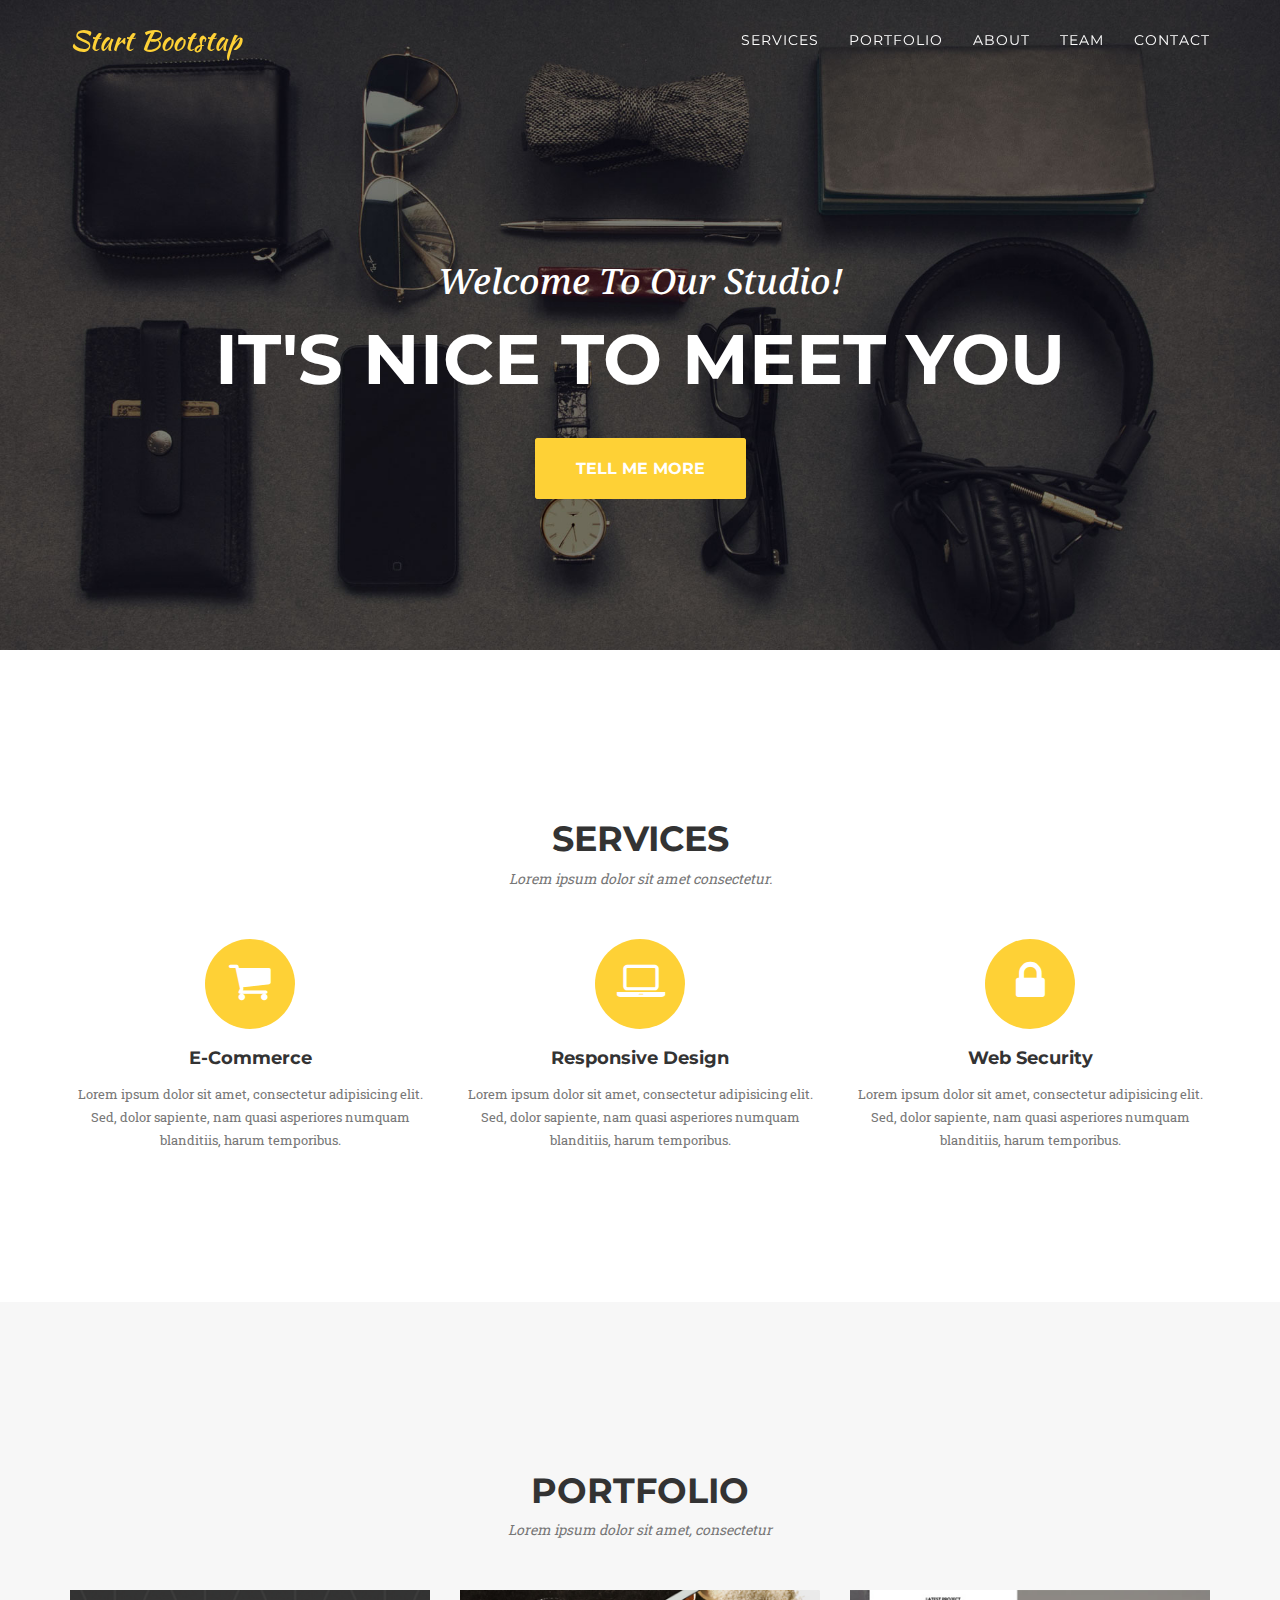
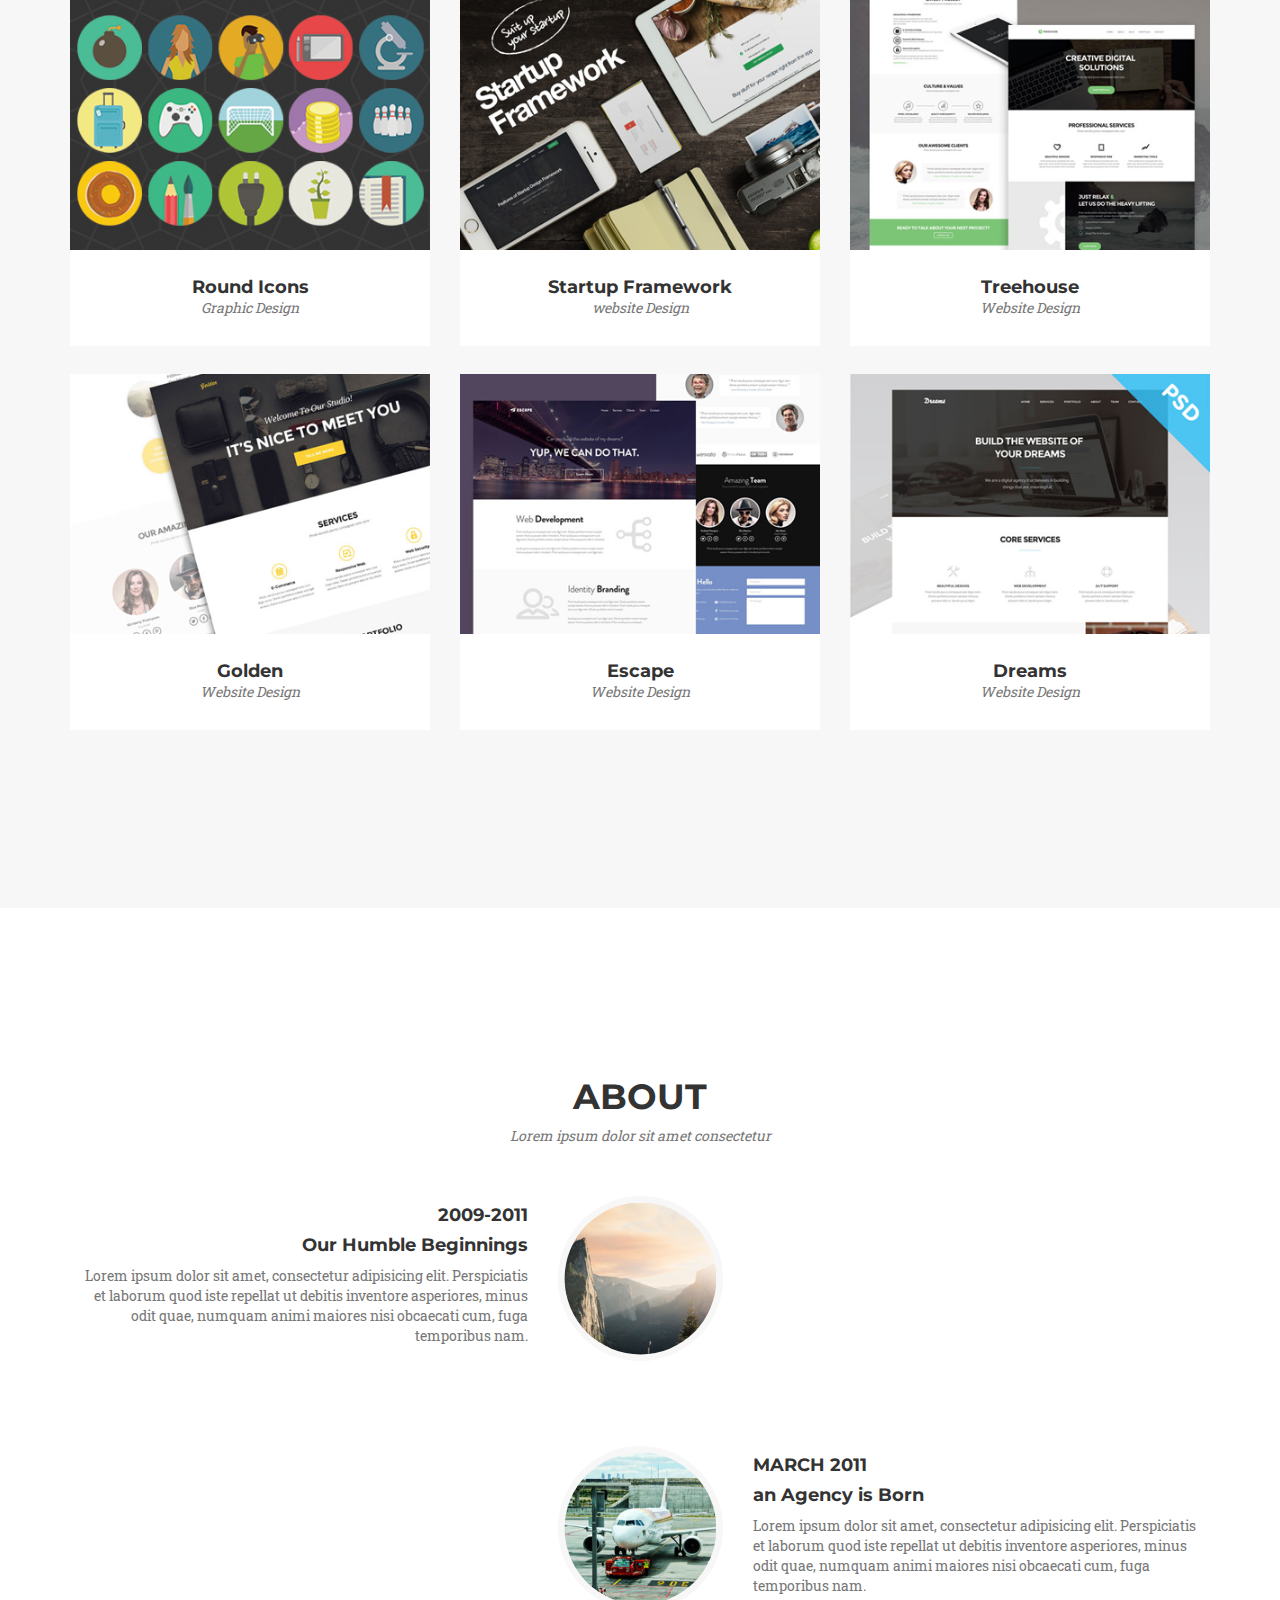
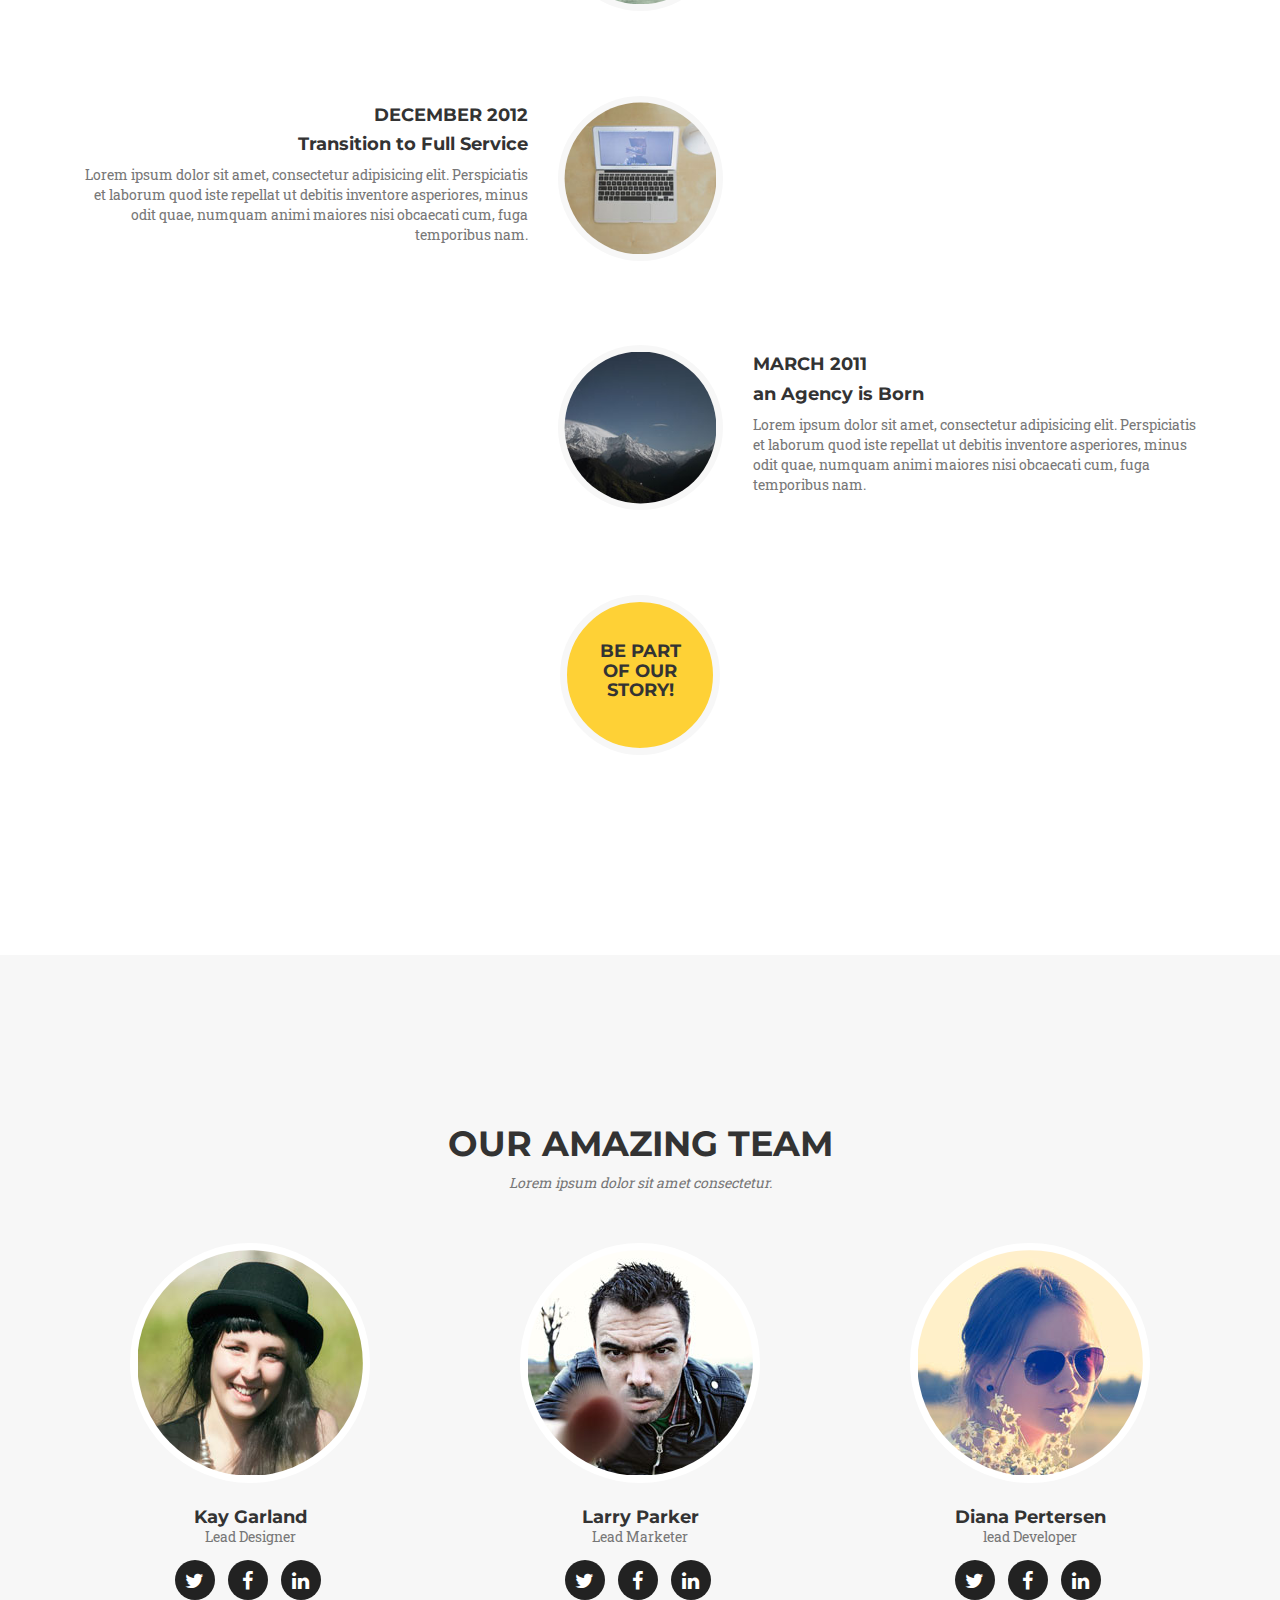
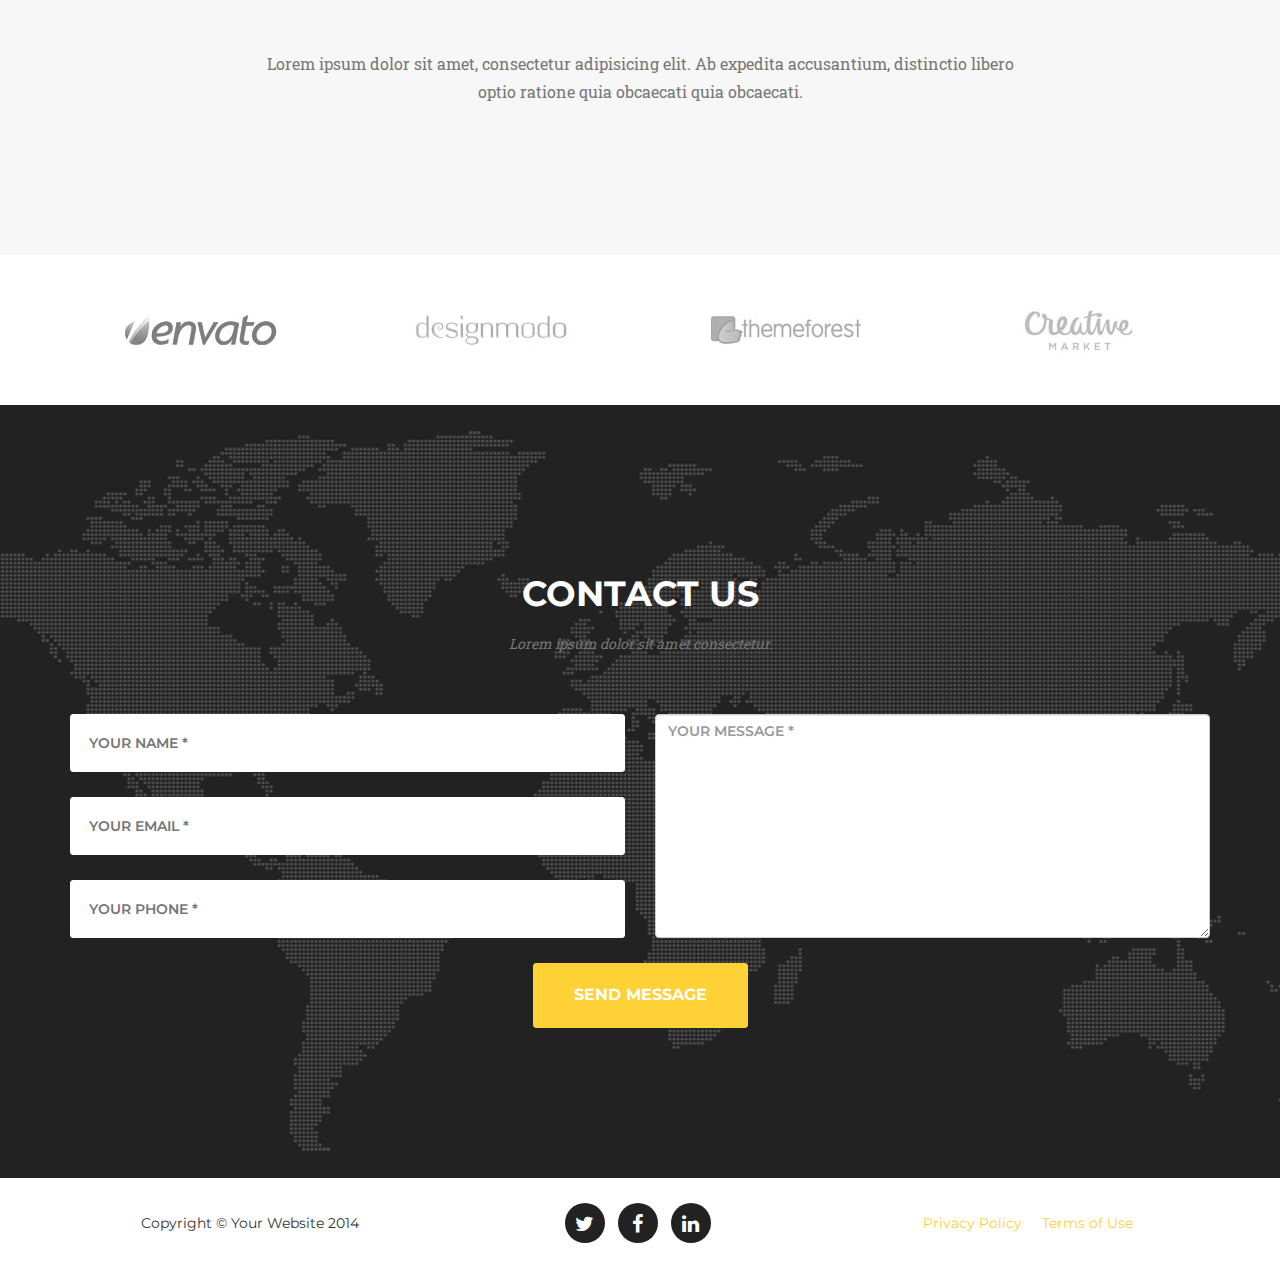
<file: index.html>
<!DOCTYPE html>
<html>
  <head>
    <meta charset="utf-8">
    <meta name="viewport" content="width=device-width, initial-scale=1">
    <title>Agency Theme</title>
    <link href="https://fonts.googleapis.com/css?family=Montserrat:400,700" rel="stylesheet" type="text/css">
    <link href="https://fonts.googleapis.com/css?family=Kaushan+Script" rel="stylesheet" type="text/css">
    <link href="https://fonts.googleapis.com/css?family=Droid+Serif:400,700,400italic,700italic" rel="stylesheet" type="text/css">
    <link href="https://fonts.googleapis.com/css?family=Roboto+Slab:400,100,300,700" rel="stylesheet" type="text/css">
    <link href="assets/font-awesome/css/font-awesome.min.css" rel="stylesheet">
    <link href="assets/font-awesome/css/font-awesome.css" rel="stylesheet">
    <link href="assets/css/bootstrap.css" rel="stylesheet">
    <link href="assets/css/bootstrap.min.css" rel="stylesheet">
    <link href="assets/css/main.css" rel="stylesheet">
  </head>
  <body id="page-top" class="index">
    <nav class="navbar navbar-default navbar-fixed-top">
      <div class="container">
        <div class="navbar-header page-scroll">
          <button type="button" data-toggle="collapse" data-target="#bs-example-navbar-collapse-1" class="navbar-toggle"><span class="sr-only">Toggle navigation</span><span class="icon-bar"></span><span class="icon-bar"></span>
            <pan class="icon-bar"></pan>
          </button><a href="#hero" class="navbar-brand page-scroll">Start Bootstap</a>
        </div>
        <div id="bs-example-navbar-collapse-1" class="collapse navbar-collapse">
          <ul class="nav navbar-nav navbar-right">
            <li class="hidden"><a href="#page-top"></a></li>
            <li><a href="#" class="page-scroll">SERVICES</a></li>
            <li><a href="#portfolio" class="page-scroll">PORTFOLIO</a></li>
            <li><a href="#about" class="page-scroll">ABOUT</a></li>
            <li><a href="index.html#" class="page-scroll">TEAM</a></li>
            <li><a href="index.html#" class="page-scroll">CONTACT</a></li>
          </ul>
        </div>
      </div>
    </nav>
    <div class="hero-img" id="hero">
      <div class="container">
        <h2>Welcome To Our Studio!</h2>
        <h1>it's nice to meet you</h1><a href="#">tell me more</a>
      </div>
    </div>
    <section class="services">
      <div class="container">
        <h2>services</h2>
        <p>Lorem ipsum dolor sit amet consectetur.</p>
        <div class="row">
          <div class="col-md-4">
            <div class="box-icon"><i class="fa fa-shopping-cart"></i>
              <h4>E-Commerce</h4>
              <p>Lorem ipsum dolor sit amet, consectetur adipisicing elit. Sed, dolor sapiente, nam quasi asperiores numquam blanditiis, harum temporibus.</p>
            </div>
          </div>
          <div class="col-md-4">
            <div class="box-icon"><i class="fa fa-laptop"></i>
              <h4>Responsive Design</h4>
              <p>Lorem ipsum dolor sit amet, consectetur adipisicing elit. Sed, dolor sapiente, nam quasi asperiores numquam blanditiis, harum temporibus.</p>
            </div>
          </div>
          <div class="col-md-4">
            <div class="box-icon"><i class="fa fa-lock"></i>
              <h4>Web Security</h4>
              <p>Lorem ipsum dolor sit amet, consectetur adipisicing elit. Sed, dolor sapiente, nam quasi asperiores numquam blanditiis, harum temporibus.</p>
            </div>
          </div>
        </div>
      </div>
    </section>
    <section class="portfolio" id="portfolio">
      <div class="container">
        <h2>portfolio</h2>
        <p>Lorem ipsum dolor sit amet, consectetur</p>
        <div class="row">
          <div class="col-md-4">
            <div class="box-portfolio"><img src="img/portfolio/roundicons.png">
              <div class="text-portfolio">
                <h4>Round Icons</h4>
                <p>Graphic Design</p>
              </div>
            </div>
          </div>
          <div class="col-md-4">
            <div class="box-portfolio"><img src="img/portfolio/startup-framework.png">
              <div class="text-portfolio">
                <h4>Startup Framework</h4>
                <p>website Design</p>
              </div>
            </div>
          </div>
          <div class="col-md-4">
            <div class="box-portfolio"><img src="img/portfolio/treehouse.png">
              <div class="text-portfolio">
                <h4>Treehouse</h4>
                <p>Website Design</p>
              </div>
            </div>
          </div>
        </div>
        <div class="row">
          <div class="col-md-4">
            <div class="box-portfolio"><img src="img/portfolio/golden.png">
              <div class="text-portfolio">
                <h4>Golden</h4>
                <p>Website Design</p>
              </div>
            </div>
          </div>
          <div class="col-md-4">
            <div class="box-portfolio"><img src="img/portfolio/escape.png">
              <div class="text-portfolio">
                <h4>Escape</h4>
                <p>Website Design</p>
              </div>
            </div>
          </div>
          <div class="col-md-4">
            <div class="box-portfolio"><img src="img/portfolio/dreams.png">
              <div class="text-portfolio">
                <h4>Dreams</h4>
                <p>Website Design</p>
              </div>
            </div>
          </div>
        </div>
      </div>
    </section>
    <section class="about" id="about">
      <div class="container">
        <h2>about</h2>
        <p>Lorem ipsum dolor sit amet consectetur</p>
        <div class="row box-timeline line">
          <div class="col-md-5 col-xs-6">
            <div class="timeline-heading">
              <h4>2009-2011</h4>
              <h4 class="subheading">Our Humble Beginnings</h4>
              <p class="text-muted">Lorem ipsum dolor sit amet, consectetur adipisicing elit. Perspiciatis et laborum quod iste repellat ut debitis inventore asperiores, minus odit quae, numquam animi maiores nisi obcaecati cum, fuga temporibus nam.</p>
            </div>
          </div>
          <div class="col-md-2 col-xs-6">
            <div class="timeline-image"><img src="img/about/1.jpg" class="img-circle img-responsive"></div>
          </div>
        </div>
        <div class="row box-timeline">
          <div class="col-md-2 col-md-offset-5 col-xs-6">
            <div class="timeline-image"><img src="img/about/2.jpg" class="img-circle img-responsive"></div>
          </div>
          <div class="col-md-5 col-xs-6">
            <div class="timeline-heading">
              <h4>March 2011</h4>
              <h4 class="subheading">an Agency is Born</h4>
            </div>
            <div class="timeline-body">
              <p class="text-muted">Lorem ipsum dolor sit amet, consectetur adipisicing elit. Perspiciatis et laborum quod iste repellat ut debitis inventore asperiores, minus odit quae, numquam animi maiores nisi obcaecati cum, fuga temporibus nam.</p>
            </div>
          </div>
        </div>
        <div class="row box-timeline">
          <div class="col-md-5 col-xs-6">
            <div class="timeline-heading">
              <h4>December 2012</h4>
              <h4 class="subheading">Transition to Full Service</h4>
              <p class="text-muted">Lorem ipsum dolor sit amet, consectetur adipisicing elit. Perspiciatis et laborum quod iste repellat ut debitis inventore asperiores, minus odit quae, numquam animi maiores nisi obcaecati cum, fuga temporibus nam.</p>
            </div>
          </div>
          <div class="col-md-2 col-xs-6">
            <div class="timeline-image"><img src="img/about/3.jpg" class="img-circle img-responsive"></div>
          </div>
        </div>
        <div class="row box-timeline">
          <div class="col-md-2 col-md-offset-5 col-xs-6">
            <div class="timeline-image"><img src="img/about/4.jpg" class="img-circle img-responsive"></div>
          </div>
          <div class="col-md-5 col-xs-6">
            <div class="timeline-heading">
              <h4>March 2011</h4>
              <h4 class="subheading">an Agency is Born</h4>
            </div>
            <div class="timeline-body">
              <p class="text-muted">Lorem ipsum dolor sit amet, consectetur adipisicing elit. Perspiciatis et laborum quod iste repellat ut debitis inventore asperiores, minus odit quae, numquam animi maiores nisi obcaecati cum, fuga temporibus nam.</p>
            </div>
          </div>
        </div>
        <div class="row box-timeline">
          <div class="col-md-12">
            <div class="story">
              <h4>Be part <br> Of Our <br> Story!</h4>
            </div>
          </div>
        </div>
      </div>
    </section>
    <section class="team">
      <div class="container">
        <h2>our amazing team</h2>
        <p>Lorem ipsum dolor sit amet consectetur.</p>
        <div class="row">
          <div class="col-md-4">
            <div class="box-team"><img src="img/team/1.jpg">
              <h4>Kay Garland</h4>
              <p>Lead Designer</p>
              <ul>
                <li><a href="#"><i class="fa fa-twitter"></i></a></li>
                <li><a href="#"><i class="fa fa-facebook"></i></a></li>
                <li><a href="#"><i class="fa fa-linkedin"></i></a></li>
              </ul>
            </div>
          </div>
          <div class="col-md-4">
            <div class="box-team"><img src="img/team/2.jpg">
              <h4>Larry Parker</h4>
              <p>Lead Marketer</p>
              <ul>
                <li><a href="#"><i class="fa fa-twitter"></i></a></li>
                <li><a href="#"><i class="fa fa-facebook"></i></a></li>
                <li><a href="#"><i class="fa fa-linkedin"></i></a></li>
              </ul>
            </div>
          </div>
          <div class="col-md-4">
            <div class="box-team"><img src="img/team/3.jpg">
              <h4>Diana Pertersen</h4>
              <p>lead Developer</p>
              <ul>
                <li><a href="#"><i class="fa fa-twitter"></i></a></li>
                <li><a href="#"><i class="fa fa-facebook"></i></a></li>
                <li><a href="#"><i class="fa fa-linkedin"></i></a></li>
              </ul>
            </div>
          </div>
        </div>
        <div class="row">
          <div class="col-md-8 col-md-offset-2">
            <p class="parrafo">Lorem ipsum dolor sit amet, consectetur adipisicing elit. Ab expedita accusantium, distinctio libero optio ratione quia obcaecati quia obcaecati.</p>
          </div>
        </div>
      </div>
    </section>
    <aside class="clientes">
      <div class="container">
        <div class="row">
          <div class="col-md-3 col-sm-6"><a href="#"><img src="img/logos/envato.jpg" class="img-responsive"></a></div>
          <div class="col-md-3 col-sm-6"><a href="#"><img src="img/logos/designmodo.jpg" class="img-responsive"></a></div>
          <div class="col-md-3 col-sm-6"><a href="#"><img src="img/logos/themeforest.jpg" class="img-responsive"></a></div>
          <div class="col-md-3 col-sm-6"><a href="#"><img src="img/logos/creative-market.jpg" class="img-responsive"></a></div>
        </div>
      </div>
    </aside>
    <section class="contact">
      <div class="container">
        <h2>contact us</h2>
        <p>Lorem ipsum dolor sit amet consectetur.</p>
        <div class="row">
          <div class="col-md-6">
            <div class="form-group">
              <input type="text" placeholder="YOUR NAME *" id="name" required data-validation-required-message="Please enter your name." aria-invalid="false">
              <input type="text" placeholder="YOUR EMAIL *" id="name" required data-validation-required-message="Please enter your email." aria-invalid="false">
              <input type="text" placeholder="YOUR PHONE *" id="name" required data-validation-required-message="Please enter your phone." aria-invalid="false">
            </div>
          </div>
          <div class="col-md-6">
            <div class="form-group"><textarea class="form-control" placeholder="YOUR MESSAGE *" row="10" id="message" required="" data-validation-required-message="Please enter a message."></textarea></div>
          </div>
        </div><button type="submit" class="btn btn-xl">SEND MESSAGE</button>
      </div>
    </section>
    <footer>
      <div class="container">
        <div class="row">
          <div class="col-md-4"><span class="copy">Copyright &copy; Your Website 2014</span></div>
          <div class="col-md-4">
            <ul>
              <li><a href="#"><i class="fa fa-twitter"></i></a></li>
              <li><a href="#"><i class="fa fa-facebook"></i></a></li>
              <li><a href="#"><i class="fa fa-linkedin"></i></a></li>
            </ul>
          </div>
          <div class="col-md-4">
            <ul class="politica"><a href="#">Privacy Policy</a><a href="#">Terms of Use</a></ul>
          </div>
        </div>
      </div>
    </footer>
  </body>
  <script src="assets/js/jquery.js"></script>
  <script src="assets/js/bootstrap.js"></script>
  <script src="assets/js/jquery.easing.1.3.js"></script>
  <script src="assets/js/agency.js"></script>
  
  <script src="assets/js/bootstrap.min.js"></script>
  <script src="assets/js/cbpAnimatedHeader.js"></script>
  <script src="assets/js/cbpAnimatedHeader.min.js"></script>
  <script src="assets/js/classie.js"></script>
  <script src="assets/js/contact_me.js"></script>
</html>
</file>
<file: assets/css/main.css>
style-h2, .services h2, .services .box-icon h4, .portfolio h2, .portfolio .box-portfolio .text-portfolio h4, .about h2, .team h2, .team .box-team h4, .contact h2 {
  font-family: "Montserrat", "Helvetica Neue", Helvetica, Arial, sans-serif;
  text-transform: uppercase;
  font-weight: 700; }
.navbar.navbar-default.navbar-shrink{
  background-color: #373332;
  z-index: 10000000000;
  }
body {
  overflow-x: hidden;
  font-family: "Roboto Slab", "Helvetica Neue", Helvetica, Arial, sans-serif; }

.navbar-default {
  background-color: transparent;
  padding: 15px;
  border: none;
 }
  .navbar-default .navbar-brand {
    color: #fed136;
    font-size: 2em;
    transition: 0.4s;
    font-family: "Kaushan Script", "Helvetica Neue", Helvetica, Arial, cursive; }
    .navbar-default .navbar-brand:hover {
      color: white; }
  .navbar-default .nav li a {
    font-family: "Montserrat", "Helvetica Neue", Helvetica, Arial, sans-serif;
    text-transform: uppercase;
    font-weight: 400;
    letter-spacing: 1px;
    color: white; }
    .navbar-default .nav li a:hover {
      color: #fed136; }

.hero-img {
  background-image: url(../../img/header-bg.jpg);
  height: 650px;
  background-size: cover;
  background-position-y: 45%;
  color: white;
  text-align: center;
  background-attachment: scroll; }
  .hero-img h2 {
    font-family: "Droid Serif", "Helvetica Neue", Helvetica, Arial, sans-serif;
    font-style: italic;
    font-size: 35px;
    margin-bottom: 25px;
    margin: 23% 0 0; }
  .hero-img h1 {
    font-family: "Montserrat", "Helvetica Neue", Helvetica, Arial, sans-serif;
    text-transform: uppercase;
    font-weight: 700;
    font-size: 70px;
    margin-bottom: 60px; }
  .hero-img a {
    color: white;
    background-color: #fed136;
    border: 1px solid #fed136;
    font-family: "Montserrat", "Helvetica Neue", Helvetica, Arial, sans-serif;
    text-transform: uppercase;
    font-weight: 700;
    border-radius: 3px;
    font-size: 16px;
    padding: 20px 40px;
    transition: 1s;
    text-decoration: none; }
    .hero-img a:hover {
      border: 1px solid #fed136;
      background-color: transparent;
      color: #fed136;
      text-decoration: none; }

@media (max-width: 768px) {
  .navbar-default .navbar-shrink {
    background-color: #222222;
    padding: 10px 0; } }
@media (max-width: 600px) {
  .navbar-default {
    background-color: #222222; }
    .navbar-default .navbar-toggle {
      background-color: #fed136;
      border-color: #fed136;
      transition: 0.5s; }
      .navbar-default .navbar-toggle .icon-bar {
        background-color: black; }
      .navbar-default .navbar-toggle:hover {
        background-color: transparent; }

  .hero-img {
    height: 500px; }
    .hero-img h2 {
      font-size: 20px;
      margin-top: 42%; }
    .hero-img h1 {
      font-size: 50px; } }
.services {
  text-align: center;
  padding: 150px 0; }
  .services h2 {
    font-size: 35px; }
  .services p {
    font-style: italic;
    color: #777777;
    margin-bottom: 50px; }
  .services .box-icon .fa {
    padding: 20px 22px;
    background: #fed136;
    border-radius: 100%;
    color: white;
    font-size: 45px;
    width: 90px;
    height: 90px;
    padding-top: 20px; }
  .services .box-icon h4 {
    margin: 20px 0 15px;
    text-transform: none; }
  .services .box-icon p {
    font-style: normal;
    color: #777777;
    margin-bottom: 0;
    font-size: 13px;
    line-height: 1.75; }

@media (max-width: 600px) {
  .services {
    padding: 100px 0; } }
.portfolio {
  background-color: #F7F7F7;
  padding: 150px 0;
  text-align: center; }
  .portfolio h2 {
    font-size: 35px; }
  .portfolio p {
    font-style: italic;
    color: #777777;
    margin-bottom: 50px; }
  .portfolio .box-portfolio {
    background-color: white;
    margin-bottom: 28px;
    transition: 1s; }
    .portfolio .box-portfolio:hover {
      background: rgba(254, 209, 54, 0.9);
      width: 100%;
      height: 100%; }
    .portfolio .box-portfolio img {
      width: 100%; }
    .portfolio .box-portfolio .text-portfolio {
      padding: 28px; }
      .portfolio .box-portfolio .text-portfolio p {
        margin-bottom: 0; }
      .portfolio .box-portfolio .text-portfolio h4 {
        text-transform: none;
        margin: 0; }

@media (max-width: 600px) {
  .portfolio {
    padding: 100px 0; } }
.about {
  text-align: center;
  padding: 150px 0; }
  .about h2 {
    font-size: 35px; }
  .about p {
    color: #777777;
    margin-bottom: 50px;
    font-style: italic; }
  .about .box-timeline {
    margin-bottom: 50px;
    text-align: left; }
    .about .box-timeline ::before {
      width: 3px;
      background-color: black;
      margin-left: 50%; }
    .about .box-timeline:nth-child(2n+1) {
      text-align: right; }
    .about .box-timeline .img-circle {
      padding: 4%;
      background-color: #F7F7F7; }
    .about .box-timeline .subheading {
      text-transform: none; }
    .about .box-timeline .text-muted {
      font-style: normal; }
    .about .box-timeline .story {
      width: 160px;
      height: 160px;
      background: #fed136;
      border-radius: 100%;
      border: 7px solid #F7F7F7;
      margin: auto;
      padding-top: 30px;
      text-align: center; }

h4 {
  font-family: "Montserrat", "Helvetica Neue", Helvetica, Arial, sans-serif;
  text-transform: uppercase;
  font-weight: 700; }

.team {
  background-color: #F7F7F7;
  padding: 150px 0;
  text-align: center; }
  .team h2 {
    font-size: 35px; }
  .team p {
    font-style: italic;
    color: #777777;
    margin-bottom: 50px; }
  .team .box-team {
    margin-bottom: 50px; }
    .team .box-team img {
      border-radius: 100%;
      padding: 2%;
      background: white; }
    .team .box-team h4 {
      text-transform: none;
      margin: 25px 0 0; }
    .team .box-team p {
      font-style: normal;
      margin-bottom: 13px; }
    .team .box-team ul {
      list-style: none;
      padding-left: 0;
      margin-left: -5px; }
      .team .box-team ul li {
        display: inline-block;
        padding-right: 5px;
        padding-left: 5px; }
        .team .box-team ul li a {
          display: block;
          background-color: #222222;
          height: 40px;
          width: 40px;
          border-radius: 100%;
          font-size: 20px;
          line-height: 40px;
          color: white;
          transition: 0.5s; }
          .team .box-team ul li a:hover {
            background-color: #fed136; }
  .team .parrafo {
    margin-bottom: 0;
    font-size: medium;
    font-style: normal;
    line-height: 1.7; }

.clientes img {
  margin: 50px auto; }

@media (max-width: 600px) {
  .team {
    padding: 100px 0; } }
.contact {
  background-color: #222222;
  padding: 150px 0;
  text-align: center;
  background-image: url(../../img/map-image.png);
  background-position: 50%;
  background-repeat: no-repeat; }
  .contact h2 {
    font-size: 35px;
    color: white; }
  .contact p {
    font-style: italic;
    color: #777777;
    margin: 21px 0 60px; }
  .contact .form-group {
    font-family: "Montserrat", "Helvetica Neue", Helvetica, Arial, sans-serif; }
    .contact .form-group input {
      display: block;
      width: 100%;
      margin-bottom: 25px;
      padding: 18px;
      font-weight: 600;
      border: 1px solid white;
      border-radius: 3px; }
    .contact .form-group .form-control {
      height: 224px;
      font-weight: 600; }

.btn {
  color: white;
  background-color: #fed136;
  border: 1px solid #fed136;
  font-family: "Montserrat", "Helvetica Neue", Helvetica, Arial, sans-serif;
  text-transform: uppercase;
  font-weight: 700;
  border-radius: 3px;
  font-size: 16px;
  padding: 20px 40px;
  transition: 1s;
  text-decoration: none; }
  .btn:hover {
    border: 1px solid #fed136;
    background-color: transparent;
    color: #fed136;
    text-decoration: none; }

@media (max-width: 600px) {
  .contact {
    padding: 100px 0; } }
footer {
  padding: 25px 0;
  text-align: center; }
  footer .copy {
    line-height: 40px;
    font-family: "Montserrat", "Helvetica Neue", Helvetica, Arial, sans-serif;
    text-transform: none; }
  footer ul {
    list-style: none;
    padding-left: 0;
    margin-left: -5px; }
    footer ul li {
      display: inline-block;
      padding-right: 5px;
      padding-left: 5px; }
      footer ul li a {
        display: block;
        background-color: #222222;
        height: 40px;
        width: 40px;
        border-radius: 100%;
        font-size: 20px;
        line-height: 40px;
        color: white;
        transition: 0.5s; }
        footer ul li a:hover {
          background-color: #fed136;
          color: white; }
  footer .politica a {
    margin: 10px;
    line-height: 40px;
    font-family: "Montserrat", "Helvetica Neue", Helvetica, Arial, sans-serif;
    text-transform: none;
    color: #fed136;
    transition: 0.5s;
    text-decoration: none; }
    footer .politica a:hover {
      color: black; }

/*# sourceMappingURL=main.css.map */
</file>
